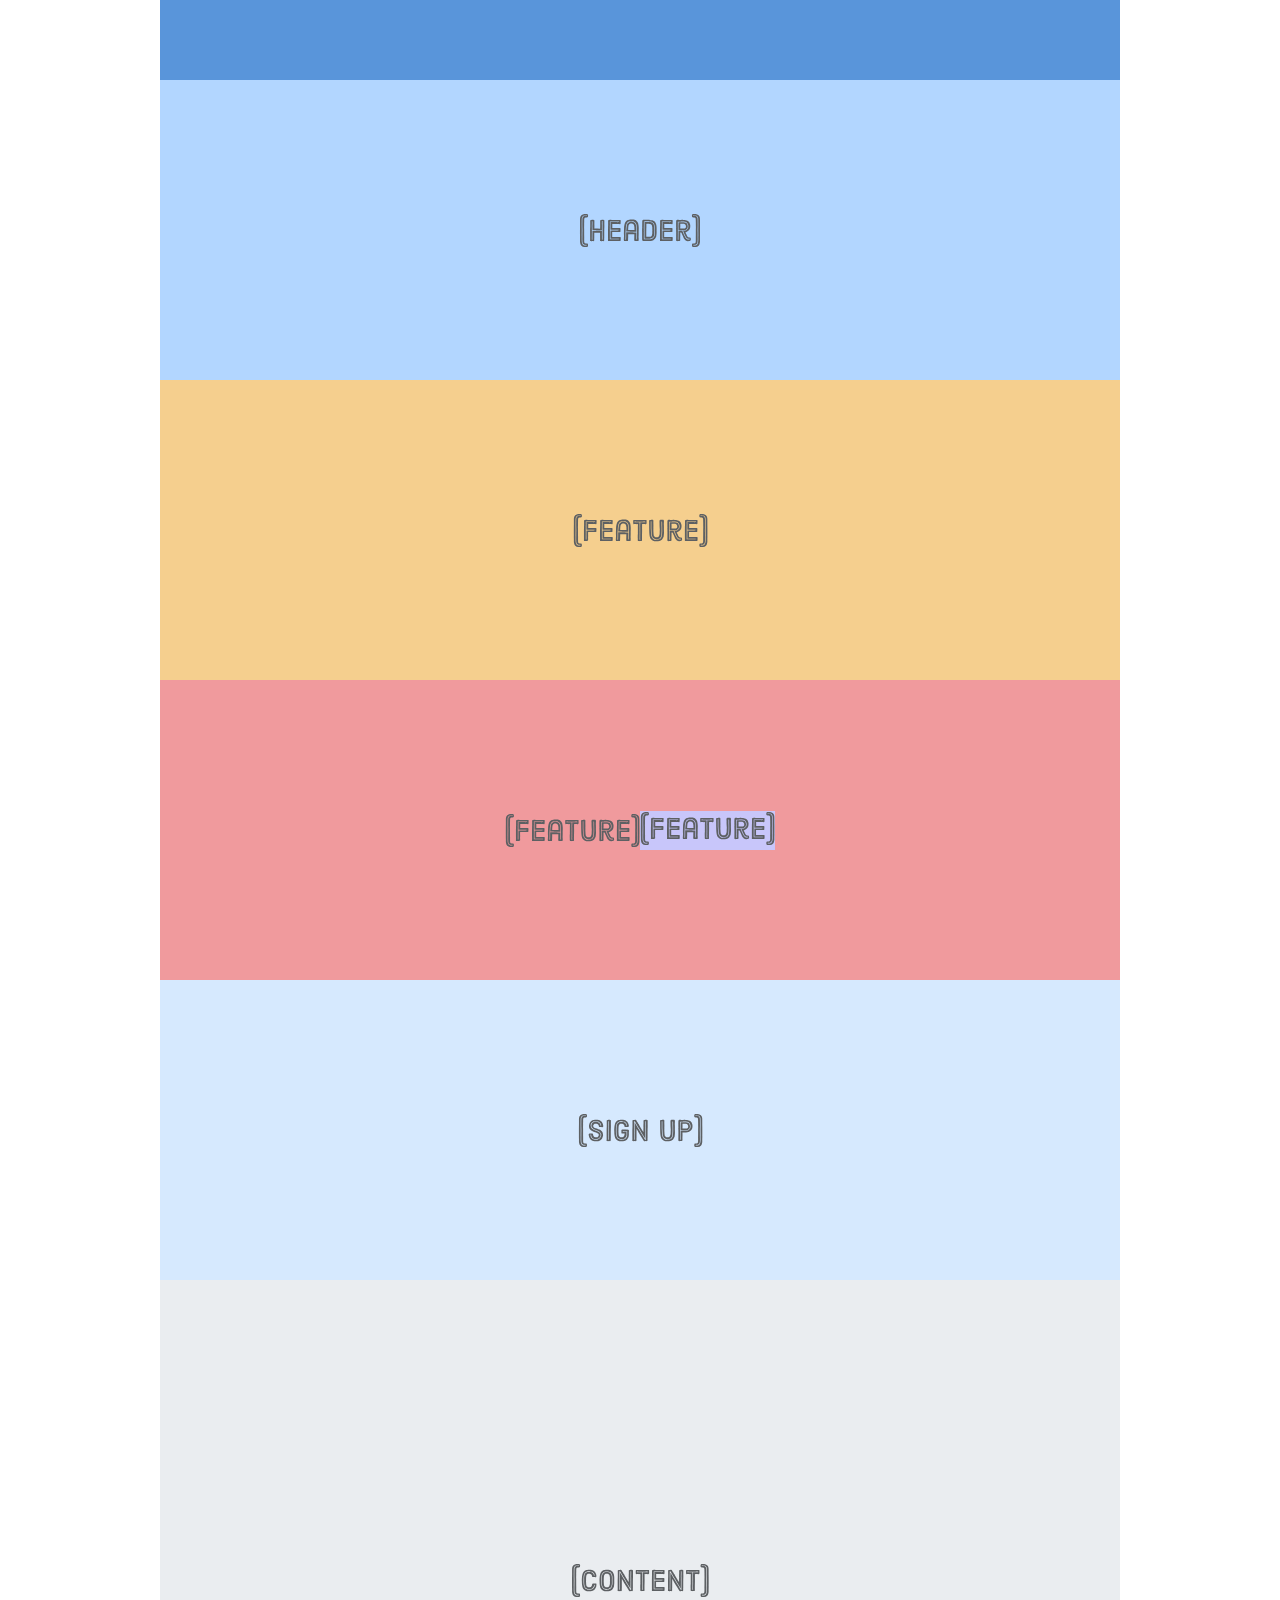
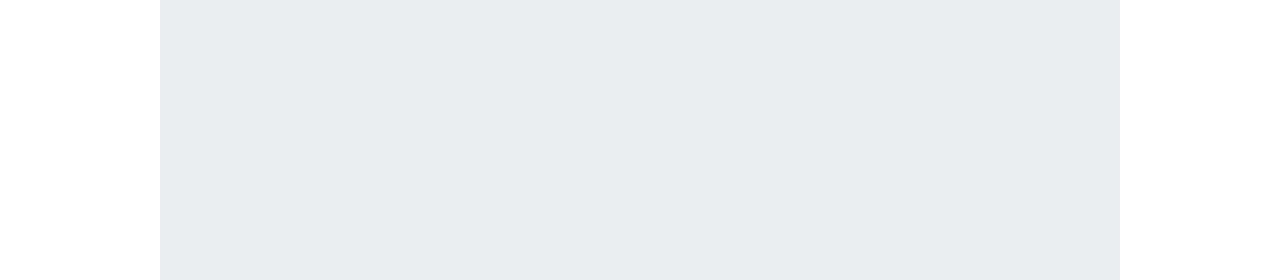
<file: Aula 07/index.html>
<!DOCTYPE html>
<html lang="pt-br">
<head>
    <meta charset="UTF-8">
    <meta http-equiv="X-UA-Compatible" content="IE=edge">
    <meta name="viewport" content="width=device-width, initial-scale=1.0">
    <link rel="stylesheet" href="style.css">
    <title>Responsivo</title>
</head>
<body>
    <div class="page">
        <div class="section menu"></div>
        <div class="section header">
            <img src="./img/header.svg" alt="">
        </div>

        <div class="section content">
            <img src="./img/content.svg" alt="">
        </div>
        
        <div class="section sign-up">
            <img src="./img/sign-up.svg" alt="">
        </div>

        <div class="section feature-1">
            <img src="./img/feature.svg" alt="">
        </div>

            <div class="section feature-2">
                <img src="./img/feature.svg" alt="">

                <div class="setction feature-3">
                    <img src="./img/feature.svg" alt="">
                    
                </div>
            </div>
        </div>

    </div>
</body>
</html>
</file>
<file: Aula 07/style.css>
* {
    margin: 0;
    padding: 0;
    box-sizing: 0;
    
}

/* Estilo para mobile*/
@media only screen and (max-width: 400px){
    body{
        background-color: #f09a9d; /*rosa*/
    }
}

/* estilo para tablet */

@media only screen and (max-width: 401px) and (max-width: 960px){
    .sign-up,
    .feature-1,
    .feature-2,
    .feature-3{
        width: 50%;
    }
    
}


/*Estilo para desktop */
@media only screen and (min-width: 961px){
    .page{
        width: 960px;
        margin: 0 auto;
    }
}

.feature-1
.feature-2
.feature-3{
    width: 33.3%;
}

.header{
    height: 400px;
}

.sign-up{
    height: 200px;
    order: 1;
}

.content{
    order: 2;
    
}



.page {
    display: flex;
    flex-wrap: wrap;
}

.section {
    width: 100%;
    height: 300px;
    display: flex;
    justify-content: center;
    align-items: center;
}
.menu {
    background-color: #5995da;
    height: 80px;

}

.header{
    background-color: #b2d6ff;
}

.content{
    background-color: #eaedf0;
    height: 600px;
}

.sign-up {
    background-color: #d6e9fe;
}

.feature-1 {
    background-color: #f5cf8e;
}

.feature-2 {
    background-color: #f09a9d;
}

.feature-3{
    background-color: #c8c6fa;
}
</file>
